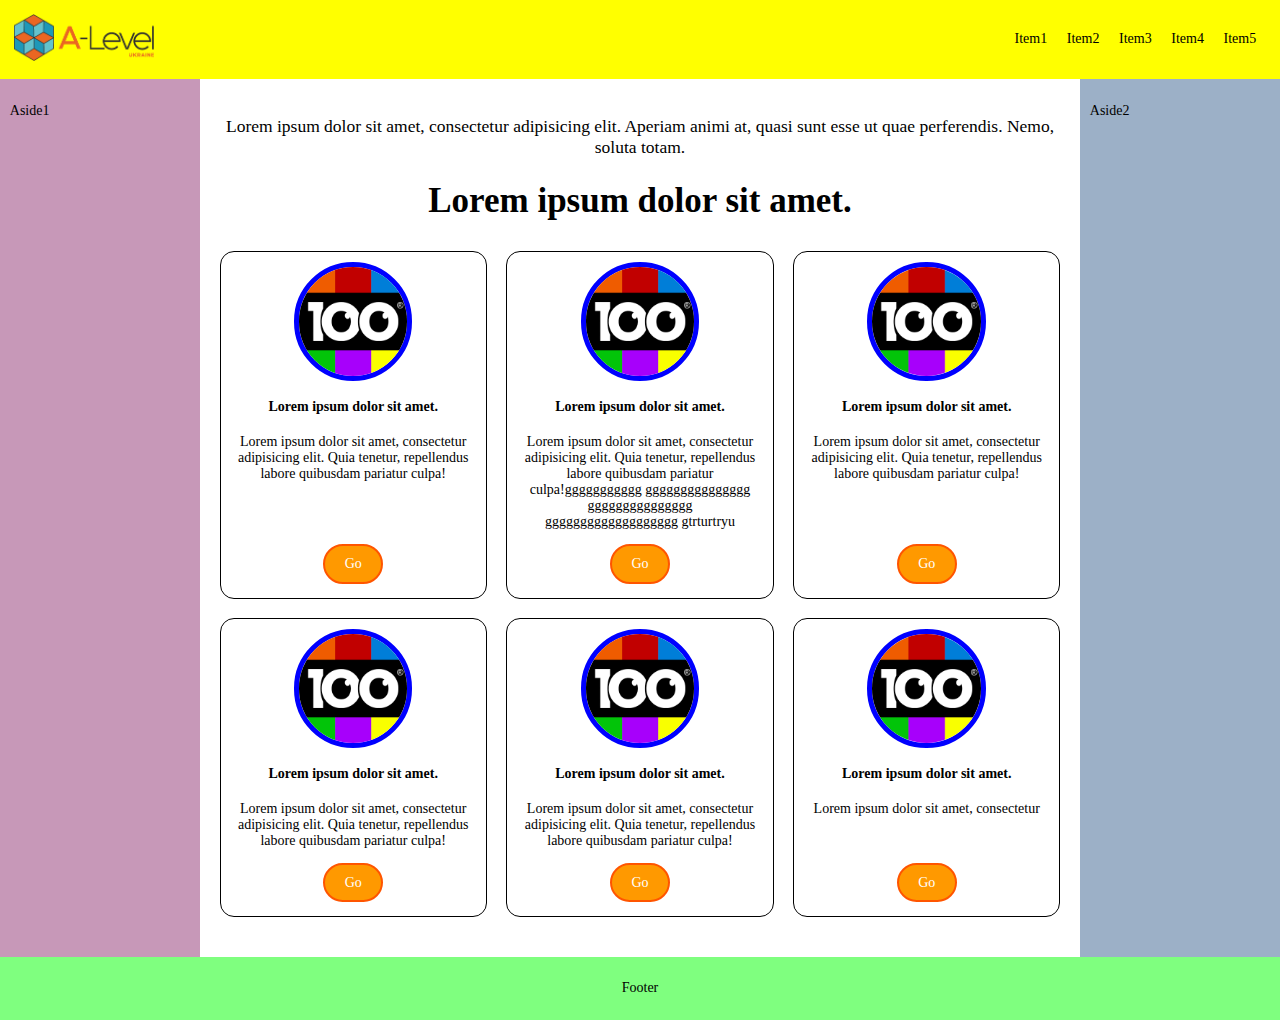
<file: index.html>
<!DOCTYPE html>
<html lang="zxx">
	<head>
    <meta charset="UTF-8">
		<meta name="viewport" content="width=device-width, initial-scale=1">
		<title>Духнич FEA18 HW06</title>
		<link rel="stylesheet" href="https://necolas.github.io/normalize.css/8.0.1/normalize.css">
		<link rel="stylesheet" type="text/css" href="https://necolas.github.io/normalize.css/8.0.1/normalize.css">
		<link rel="stylesheet" href="./css/main.css">
		<script></script>
	</head>
	<body>
		<div class="wrapper">
				<header class="main-header">
					<a href="#" class="logo-picture"><img src="images/logo.png" alt="logo"></a>
					<nav class="navigation-bar">
						<input id="menu_toggle" type="checkbox" />
						<label class="menu_btn" for="menu_toggle">
							<span></span>
						</label>
						<ul class="bar-list">
							<li><a href="#">Item1</a></li>
							<li><a href="#">Item2</a></li>
							<li><a href="#">Item3</a></li>
							<li><a href="#">Item4</a></li>
							<li><a href="#">Item5</a></li>
						</ul>
					</nav>
				</header>
				<main class="main">
					<section class="content">
						<header class="content-header">
							<p>Lorem ipsum dolor sit amet, consectetur adipisicing elit. Aperiam animi at, quasi sunt esse ut quae perferendis. Nemo, soluta totam.</p>
							<h1>Lorem ipsum dolor sit amet.</h1>
						</header>
						<div class="card-box">
							<div class="card">
								<div class="card-content">
									<div class="image-box">
										<img src="images/image.png" alt="eyes">
									</div>
									<h4>Lorem ipsum dolor sit amet.</h4>
									<p>Lorem ipsum dolor sit amet, consectetur adipisicing elit. Quia tenetur, repellendus labore quibusdam pariatur culpa!</p>
								</div>
								<a href="#" class="btn">Go</a>
							</div>
							<div class="card">
								<div class="card-content">
									<div class="image-box">
										<img src="images/image.png" alt="eyes">
									</div>
									<h4>Lorem ipsum dolor sit amet.</h4>
									<p>Lorem ipsum dolor sit amet, consectetur adipisicing elit. Quia tenetur, repellendus labore quibusdam pariatur culpa!ggggggggggg ggggggggggggggg ggggggggggggggg ggggggggggggggggggg gtrturtryu</p>
								</div>
								<a href="#" class="btn">Go</a>
							</div>
							<div class="card">
								<div class="card-content">
									<div class="image-box">
										<img src="images/image.png" alt="eyes">
									</div>
									<h4>Lorem ipsum dolor sit amet.</h4>
									<p>Lorem ipsum dolor sit amet, consectetur adipisicing elit. Quia tenetur, repellendus labore quibusdam pariatur culpa!</p>
								</div>
								<a href="#" class="btn">Go</a>
							</div>
							<div class="card">
								<div class="card-content">
									<div class="image-box">
										<img src="images/image.png" alt="eyes">
									</div>
									<h4>Lorem ipsum dolor sit amet.</h4>
									<p>Lorem ipsum dolor sit amet, consectetur adipisicing elit. Quia tenetur, repellendus labore quibusdam pariatur culpa!</p>
								</div>
								<a href="#" class="btn">Go</a>
							</div>
							<div class="card">
								<div class="card-content">
									<div class="image-box">
										<img src="images/image.png" alt="eyes">
									</div>
									<h4>Lorem ipsum dolor sit amet.</h4>
									<p>Lorem ipsum dolor sit amet, consectetur adipisicing elit. Quia tenetur, repellendus labore quibusdam pariatur culpa!</p>
								</div>
								<a href="#" class="btn">Go</a>
							</div>
							<div class="card">
								<div class="card-content">
									<div class="image-box">
										<img src="images/image.png" alt="eyes">
									</div>
									<h4>Lorem ipsum dolor sit amet.</h4>
									<p>Lorem ipsum dolor sit amet, consectetur</p>
								</div>
								<a href="#" class="btn">Go</a>
							</div>
						</div>
					</section>
					<aside class="sidebar left">
						<p>Aside1</p>
					</aside>
					<aside class="sidebar right">
						<p>Aside2</p>
					</aside>
				</main>
				<footer class="page-footer">
					<p>Footer</p>
				</footer>
		</div>
	</body>
</html>
</file>
<file: css/main.css>
*,
*:before,
*:after {
	box-sizing: border-box;
}

html {
	font-family: serif;
	font-size: 14px;
}

body{
	margin: 0;
}
img {
	max-width: 100%;
}
.wrapper{
	display: -webkit-box;
	display: flex;
	-webkit-box-orient: vertical;
	-webkit-box-direction: normal;
	        flex-direction: column;
	min-height: 100vh;
}
.sidebar {
	flex-shrink: 0;
	width: 200px;
	padding: 0.7rem;
	background-color:#9cb0c7;
}
.left{
	background-color: #c798b8;
	-webkit-box-ordinal-group: 0;
	        order: -1;
}

.logo-picture{
	width: 140px;
}

.main-header {
	display: -webkit-box;
	display: flex;
	-webkit-box-pack: justify;
	        justify-content: space-between;
	-webkit-box-align: center;
	        align-items: center;
	background-color: #ff0;
	padding: 1rem;
	z-index: 1;

}
.bar-list {
	display: -webkit-box;
	display: flex;
	list-style: none;
	padding: 0;
	margin: 0;
}
.bar-list li {
	margin: 0.7rem;
}
.bar-list a {
	text-decoration: none;
	color: #000;
}

.main{
	display: -webkit-box;
	display: flex;
	width: 100%;
	-webkit-box-flex: 1;
	        flex-grow: 1;
}
.content{
	-webkit-box-flex: 1;
	        flex-grow: 1;
	padding: 1.4rem;
}

.content-header {
	display: block;
	text-align: center;
	font-size: 1.25em;
	margin-bottom: 2.15rem;
}

.card-box{
	display: -webkit-box;
	display: flex;
	flex-wrap: wrap;
	margin: 0 -0.7rem;
}

.card{
	margin: 0 0.7rem 1.4rem;
	width: calc(33.333% - 1.4rem);
	padding: 0.7rem 1rem 1rem;
	border: 1px solid black;
	border-radius: 1rem;
	text-align: center;
	display: -webkit-box;
	display: flex;
	-webkit-box-orient: vertical;
	-webkit-box-direction: normal;
	        flex-direction: column;
	-webkit-box-pack: justify;
	        justify-content: space-between;
	-webkit-box-align: center;
	        align-items: center;
}

.card-content {
	width: 100%;
}

.btn{
	text-decoration: none;
	display: inline-block;
	padding: 0.7rem 1.4rem;
	border-radius: 3em;
	border: 2px solid #f50;
	color: #fff;
	background-color: #f90;
}

.image-box{
	width: 50%;
	margin: 0 auto;
	border-radius: 50%;
	overflow: hidden;
	border: 5px solid blue;
}

.image-box img{
	vertical-align: top;
}

.page-footer {
	padding: 0.7rem 1rem;
	background-color: rgba(0, 255, 0, .5);
	text-align: center;
}

#menu_toggle {
	display: none;
}

/*tablets and horisontal phones*/
@media (max-width: 1199px) {
	html {
		font-size: 13px;
	}
	
	/* change flex for sidebars*/
	
	.main {
		-webkit-box-orient: vertical;
		-webkit-box-direction: normal;
		        flex-direction: column;
		padding-top: 60px;
	}

	.sidebar {
		width: 100%;
	}

	.left {
		-webkit-box-ordinal-group: 1;
		        order: 0;
	}

	/*cards in 2 columns*/

	.card{
		width: calc(50% - 1.4rem);
	}
	
	/*fixed header*/
	.main-header {
		position: fixed;
		left: 0;
		right: 0;
	}

	/*mobile navigations*/

	.logo-picture{
		-webkit-box-ordinal-group: 2;
		        order: 1;
	}

	#menu_toggle {
		opacity: 0;
		display: block;
	  }

	.menu_btn {
		display: -webkit-box;
		display: flex;
		-webkit-box-align: center;
		        align-items: center;
		position: fixed;
		top: 20px;
		left: 20px;
		width: 26px;
		height: 26px;
		cursor: pointer;
		z-index: 1;
	  }
	  
	  /* добавляем "гамбургер" */
	  .menu_btn > span,
	  .menu_btn > span::before,
	  .menu_btn > span::after {
		display: block;
		position: absolute;
		width: 100%;
		height: 2px;
		background-color: #f90;
	  }
	  .menu_btn > span::before {
		content: '';
		top: -8px;
	  }
	  .menu_btn > span::after {
		content: '';
		top: 8px;
	  }

	  .bar-list {
		display: block;
		position: fixed;
		visibility: hidden;
		top: 0;
		left: -100%;
		width: 250px;
		height: 100%;
		margin: 0;
		padding: 80px 0;
		list-style: none;
		text-align: left;
		background-color: #ff0;
		box-shadow: 1px 0px 6px rgba(0, 0, 0, .2);
	  }
	  
	  /* элементы меню */
	  .bar-list a {
		display: block;
		padding: 12px 24px 12px 12px;
		color: #000;
		font-size: 1.5rem;
		font-weight: 700;
		text-decoration: none;
	  }
	  .bar-list a:hover {
		background-color: #f90;
	  }

	  /* on and off menu */

	  #menu_toggle:checked ~ .menu_btn > span {
		-webkit-transform: rotate(45deg);
		        transform: rotate(45deg);
	  }
	  
	  #menu_toggle:checked ~ .menu_btn > span::before {
		top: 0;
		-webkit-transform: rotate(0);
		        transform: rotate(0);
	  }
	  
	  #menu_toggle:checked ~ .menu_btn > span::after {
		top: 0;
		-webkit-transform: rotate(90deg);
		        transform: rotate(90deg);
	  }
	  
	  #menu_toggle:checked ~ .bar-list {
		visibility: visible;
		left: 0;
	  }
	  .card-box {
		  margin: 1rem;
	  }


}


/*small phones*/
@media (max-width: 575px) {
	html {
		font-size: 12px;
	}

	.card-box {
		display: block;
	}
	
	.card{
		margin: 0 0 1.4rem;
		width: 100%;
	}

	.bar-list {
		width: 50%;
	}

}
</file>
